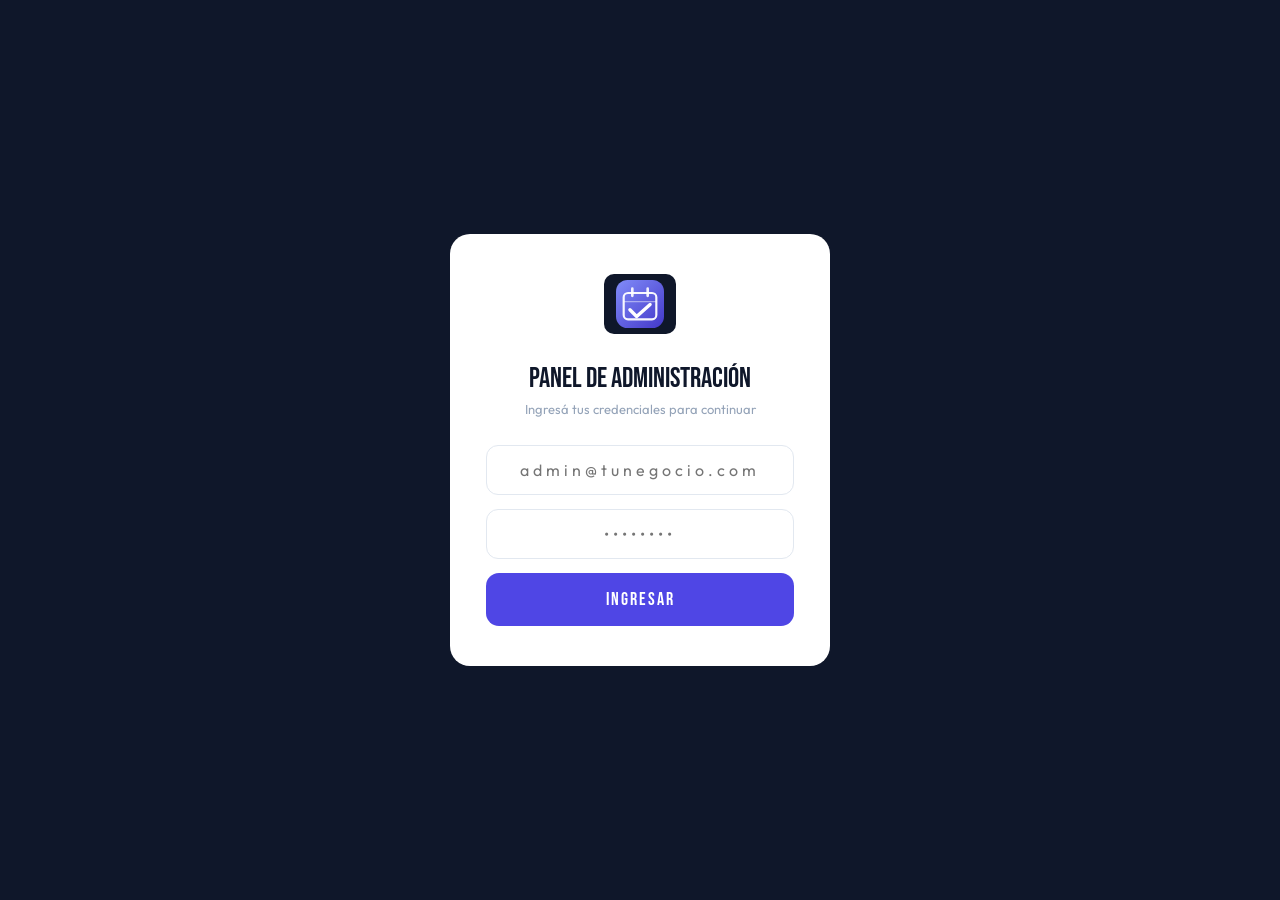
<file: admin.html>
<!DOCTYPE html>
<html lang="es">

<head>
  <meta charset="UTF-8" />
  <meta name="viewport" content="width=device-width, initial-scale=1" />
  <title>Admin · Panel</title>
  <link href="https://fonts.googleapis.com/css2?family=Bebas+Neue&family=Outfit:wght@400;500;600;700&display=swap"
    rel="stylesheet" />
  <link rel="stylesheet" href="admin.css" />
</head>
<body>
  <!-- ══ LOGIN ══════════════════════════════════════ -->
  <div id="login-screen">
    <div class="login-box">
      <img class="login-logo" src="logo.svg" alt="Logo" />
      <div class="login-title">Panel de Administración</div>
      <div class="login-sub">Ingresá tus credenciales para continuar</div>
      <input class="login-input" id="email-input" type="email" placeholder="admin@tunegocio.com" />
      <input class="login-input" id="pwd-input" type="password" placeholder="••••••••"
        onkeydown="if(event.key==='Enter') doLogin()" />
      <button class="login-btn" onclick="doLogin()">INGRESAR</button>
      <div class="login-error" id="login-error">Credenciales incorrectas</div>
    </div>
  </div>

  <!-- ══ PANEL ═══════════════════════════════════════ -->
  <div id="admin-panel" style="display:none">
    <div class="admin-navbar">
      <div class="admin-navbar-left">
        <img class="admin-logo" src="logo.svg" alt="Logo" />
        <span class="admin-badge">Admin</span>
        <span class="live-dot" id="live-dot" title="Actualizando cada 30s"></span>
      </div>
      <button class="logout-btn" onclick="doLogout()">Cerrar sesión</button>
    </div>

    <div class="tabs">
      <button class="tab-btn active" onclick="switchTab('turnos')">📋 Reservas</button>
      <button class="tab-btn" onclick="switchTab('bloqueos')">🚫 Bloqueos</button>
      <button class="tab-btn" onclick="switchTab('exportar')">📤 Exportar</button>
    </div>

    <!-- TAB TURNOS -->
    <div id="tab-turnos" class="admin-content">
      <div class="stats-grid" id="stats-grid"></div>
      <div class="admin-header-row">
        <div class="section-title admin-title-flex">Reservas</div>
        <div class="view-toggle">
          <button class="view-btn active" id="btn-vista-lista" onclick="switchView('lista')">☰ Lista</button>
          <button class="view-btn" id="btn-vista-cal" onclick="switchView('calendario')">📅 Semana</button>
        </div>
      </div>
      <div class="filter-bar">
        <span class="filter-label">Filtrar:</span>
        <!-- Opciones de servicio se generan desde CONFIG en admin.js -->
        <select class="filter-select" id="filter-sport"></select>
        <select class="filter-select" id="filter-period">
          <option value="today">Hoy</option>
          <option value="week">Esta semana</option>
          <option value="all">Todos</option>
        </select>
        <input class="filter-input search-input" id="filter-search" type="text" placeholder="Buscar nombre..."/>
        <div class="filter-hour-group">
          <select class="filter-select" id="filter-hour-from">
            <option value="">Desde</option>
          </select>
          <select class="filter-select" id="filter-hour-to">
            <option value="">Hasta</option>
          </select>
        </div>
      </div>

      <!-- VISTA LISTA -->
      <div id="view-lista">
        <div id="turnos-count"></div>
        <div class="table-wrap">
          <div class="table-header cols-bookings">
            <span>Hora</span><span>Fecha</span><span>Servicio</span>
            <span>Espacio</span><span>Titular</span>
            <span class="hide-mobile">Teléfono</span><span></span>
          </div>
          <div id="turnos-body">
            <div class="loading">Cargando...</div>
          </div>
        </div>
      </div>

      <!-- VISTA CALENDARIO -->
      <div id="view-calendario" class="hidden">
        <div class="cal-nav">
          <button class="cal-nav-btn" onclick="moveCalendar(-1)">&#8592;</button>
          <span class="cal-week-label" id="cal-week-label"></span>
          <button class="cal-nav-btn" onclick="moveCalendar(1)">&#8594;</button>
          <button class="cal-today-btn" onclick="goCalendarToday()">Hoy</button>
        </div>
        <div class="cal-wrap">
          <div class="cal-grid" id="cal-grid"></div>
        </div>
      </div>
    </div>

    <!-- TAB BLOQUEOS -->
    <div id="tab-bloqueos" class="admin-content hidden">
      <div class="section-title">Bloquear horario</div>
      <div class="block-form">
        <div>
          <label>Servicio</label>
          <!-- Opciones generadas por JS desde CONFIG -->
          <select id="bl-sport" onchange="updateCourtSelect()"></select>
        </div>
        <div><label>Espacio</label><select id="bl-court"></select></div>
        <div><label>Fecha</label><input type="date" id="bl-date" /></div>
        <div><label>Horario</label><select id="bl-time"></select></div>
        <button class="btn-orange flex-1" onclick="addBlock()">BLOQUEAR</button>
      </div>
      <div class="section-title">Horarios bloqueados</div>
      <div class="table-wrap">
        <div class="table-header cols-bloqueos">
          <span>Hora</span><span>Fecha</span><span>Servicio</span><span>Espacio</span><span></span>
        </div>
        <div id="bloqueos-body">
          <div class="loading">Cargando...</div>
        </div>
      </div>
    </div>

    <!-- TAB EXPORTAR -->
    <div id="tab-exportar" class="admin-content hidden">
      <div class="section-title">Exportar reservas</div>
      <div class="export-card">
        <div class="export-card-title">Exportar como CSV</div>
        <div class="export-card-sub">Descargá todas las reservas en formato CSV. Podés abrirlo con Excel o Google Sheets.</div>
        <div class="flex-row-gap">
          <button class="btn-orange flex-1" onclick="exportCSV('all')">EXPORTAR TODAS</button>
          <button class="export-btn flex-1 whitespace-nowrap" onclick="exportCSV('today')">SOLO HOY</button>
        </div>
      </div>
      <div class="export-card mt-20">
        <div class="export-card-title">Zona peligrosa</div>
        <div class="export-card-sub">Borrá todas las reservas pasadas para limpiar el historial.</div>
        <button class="btn-danger" onclick="clearPast()">Eliminar reservas pasadas</button>
      </div>
    </div>

  </div><!-- fin admin-panel -->

  <!-- ══ MODAL EDITAR ════════════════════════════════ -->
  <div id="edit-modal" class="modal-overlay hidden" onclick="closeModal(event)">
    <div class="modal-box">
      <div class="modal-title">Editar reserva</div>
      <div class="modal-field">
        <label class="modal-label">Nombre</label>
        <input class="modal-input" id="edit-name" />
      </div>
      <div class="modal-field">
        <label class="modal-label">Teléfono</label>
        <input class="modal-input" id="edit-phone" type="tel" />
      </div>
      <div class="modal-field">
        <label class="modal-label">Horario</label>
        <select class="modal-input" id="edit-time"></select>
      </div>
      <div class="modal-field">
        <label class="modal-label">Notas internas</label>
        <textarea class="modal-input modal-textarea" id="edit-notes" placeholder="Ej: cliente habitual, pagó seña..."></textarea>
      </div>
      <div class="modal-btns">
        <button class="modal-cancel"
          onclick="document.getElementById('edit-modal').style.display='none'">Cancelar</button>
        <button class="modal-save" onclick="saveEdit()">GUARDAR</button>
      </div>
    </div>
  </div>

  <div id="admin-toast" class="toast"></div>
  <script src="admin.js"></script>
</body>

</html>
</file>
<file: admin.css>
:root {
    --black: #0F172A;
    --green: #4F46E5;
    --gbright: #6366F1;
    --glight: #EEF2FF;
    --gtext: #3730A3;
    --white: #FFFFFF;
    --offwhite: #F8FAFF;
    --gray: #E2E8F0;
    --muted: #94A3B8;
    --text: #1E293B;
    --blue: #0EA5E9;
    --bluelight: #F0F9FF;
    --red: #EF4444;
    --redlight: #FEF2F2;
    --redborder: #E8B0A8;
    --orange: #D97706;
    --orangelight: #FEF3C7;
}

* {
    box-sizing: border-box;
    margin: 0;
    padding: 0;
}

body {
    font-family: 'Outfit', sans-serif;
    background: var(--offwhite);
    color: var(--text);
    min-height: 100vh;
}

/* ── LOGIN ─────────────────────────────────────── */
#login-screen {
    min-height: 100vh;
    display: flex;
    align-items: center;
    justify-content: center;
    background: var(--black);
}

.login-box {
    background: var(--white);
    border-radius: 20px;
    padding: 40px 36px;
    width: 100%;
    max-width: 380px;
    text-align: center;
}

.login-logo {
    height: 60px;
    background: var(--black);
    border-radius: 10px;
    padding: 6px 12px;
    margin-bottom: 24px;
}

.login-title {
    font-family: 'Bebas Neue', sans-serif;
    font-size: 28px;
    color: var(--black);
    margin-bottom: 6px;
}

.login-sub {
    font-size: 13px;
    color: var(--muted);
    margin-bottom: 28px;
}

.login-input {
    width: 100%;
    padding: 14px 16px;
    border-radius: 12px;
    border: 1.5px solid var(--gray);
    font-size: 16px;
    font-family: 'Outfit', sans-serif;
    outline: none;
    margin-bottom: 14px;
    transition: border-color .15s;
    text-align: center;
    letter-spacing: 4px;
}

.login-input:focus {
    border-color: var(--green);
}

.login-btn {
    width: 100%;
    padding: 16px;
    border-radius: 13px;
    border: none;
    background: var(--green);
    color: #fff;
    font-family: 'Bebas Neue', sans-serif;
    font-size: 18px;
    letter-spacing: 2px;
    cursor: pointer;
    transition: background .15s;
}

.login-btn:hover {
    background: var(--gtext);
}

.login-error {
    font-size: 13px;
    color: var(--red);
    margin-top: 12px;
    display: none;
}

/* ── PANEL ─────────────────────────────────────── */
#admin-panel {
    display: none;
}

.admin-navbar {
    background: var(--black);
    padding: 14px 24px;
    display: flex;
    align-items: center;
    justify-content: space-between;
    position: sticky;
    top: 0;
    z-index: 100;
}

.admin-navbar-left {
    display: flex;
    align-items: center;
    gap: 14px;
}

.admin-logo {
    height: 44px;
    background: var(--white);
    border-radius: 8px;
    padding: 4px 8px;
}

.admin-badge {
    background: var(--green);
    color: #fff;
    font-size: 11px;
    font-weight: 700;
    letter-spacing: 1px;
    text-transform: uppercase;
    padding: 4px 10px;
    border-radius: 6px;
}

.logout-btn {
    background: rgba(255, 255, 255, 0.08);
    border: 1px solid rgba(255, 255, 255, 0.15);
    border-radius: 8px;
    padding: 8px 14px;
    color: rgba(255, 255, 255, 0.6);
    font-size: 13px;
    cursor: pointer;
    font-family: 'Outfit', sans-serif;
    transition: all .15s;
}

.logout-btn:hover {
    background: rgba(255, 255, 255, 0.14);
    color: #fff;
}

/* ── TABS ──────────────────────────────────────── */
.tabs {
    background: var(--white);
    border-bottom: 1.5px solid var(--gray);
    display: flex;
    padding: 0 24px;
}

.tab-btn {
    padding: 16px 20px;
    border: none;
    background: none;
    font-family: 'Outfit', sans-serif;
    font-size: 14px;
    font-weight: 600;
    color: var(--muted);
    cursor: pointer;
    border-bottom: 3px solid transparent;
    transition: all .15s;
    margin-bottom: -1.5px;
}

.tab-btn.active {
    color: var(--green);
    border-bottom-color: var(--green);
}

.tab-btn:hover:not(.active) {
    color: var(--text);
}

/* ── CONTENT ───────────────────────────────────── */
.admin-content {
    padding: 28px 24px;
    max-width: 1100px;
    margin: 0 auto;
}

/* ── STATS ─────────────────────────────────────── */
.stats-grid {
    display: grid;
    grid-template-columns: repeat(auto-fit, minmax(160px, 1fr));
    gap: 14px;
    margin-bottom: 28px;
}

.stat-card {
    background: var(--white);
    border: 1.5px solid var(--gray);
    border-radius: 16px;
    padding: 20px;
}

.stat-label {
    font-size: 11px;
    font-weight: 700;
    color: var(--muted);
    text-transform: uppercase;
    letter-spacing: 1px;
    margin-bottom: 8px;
}

.stat-value {
    font-family: 'Bebas Neue', sans-serif;
    font-size: 36px;
    color: var(--black);
    line-height: 1;
}

.stat-sub {
    font-size: 12px;
    color: var(--muted);
    margin-top: 4px;
}

/* ── FILTERS ───────────────────────────────────── */
.filter-bar {
    display: flex;
    gap: 10px;
    flex-wrap: wrap;
    margin-bottom: 20px;
    align-items: center;
}

.filter-select,
.filter-input {
    padding: 10px 14px;
    border-radius: 10px;
    border: 1.5px solid var(--gray);
    background: var(--white);
    font-family: 'Outfit', sans-serif;
    font-size: 14px;
    color: var(--text);
    outline: none;
    cursor: pointer;
}

.filter-select:focus,
.filter-input:focus {
    border-color: var(--green);
}

.filter-label {
    font-size: 13px;
    color: var(--muted);
    font-weight: 500;
}

/* ── TABLE ─────────────────────────────────────── */
.table-wrap {
    background: var(--white);
    border: 1.5px solid var(--gray);
    border-radius: 16px;
    overflow: hidden;
}

.table-header {
    display: grid;
    background: var(--offwhite);
    border-bottom: 1.5px solid var(--gray);
    padding: 12px 20px;
    font-size: 11px;
    font-weight: 700;
    color: var(--muted);
    text-transform: uppercase;
    letter-spacing: 1px;
}

.table-row {
    display: grid;
    padding: 16px 20px;
    border-bottom: 1px solid var(--gray);
    align-items: center;
    transition: background .1s;
}

.table-row:last-child {
    border-bottom: none;
}

.table-row:hover {
    background: var(--offwhite);
}

.cols-bookings {
    grid-template-columns: 80px 110px 90px 1fr 1fr 100px 90px;
}

.pill {
    display: inline-block;
    font-size: 11px;
    font-weight: 700;
    letter-spacing: .5px;
    text-transform: uppercase;
    padding: 3px 10px;
    border-radius: 20px;
}

.pill-s1 {
    background: var(--glight);
    color: var(--gtext);
}

.pill-s2 {
    background: var(--bluelight);
    color: var(--blue);
}

/* ── ICON BUTTONS ──────────────────────────────── */
.icon-btn {
    width: 32px;
    height: 32px;
    border-radius: 8px;
    border: 1.5px solid var(--gray);
    background: transparent;
    display: inline-flex;
    align-items: center;
    justify-content: center;
    cursor: pointer;
    font-size: 14px;
    transition: all .15s;
}

.icon-btn.delete {
    background: var(--redlight);
    border-color: var(--redborder);
    color: var(--red);
}

.icon-btn.delete:hover {
    background: var(--red);
    border-color: var(--red);
    color: #fff;
}

.icon-btn.edit {
    background: var(--glight);
    border-color: var(--green);
    color: var(--green);
}

.icon-btn.edit:hover {
    background: var(--green);
    color: #fff;
}

.empty-table {
    padding: 48px;
    text-align: center;
    color: var(--muted);
    font-size: 14px;
}

.empty-table span {
    display: block;
    font-size: 36px;
    margin-bottom: 12px;
}

.loading {
    text-align: center;
    padding: 32px;
    color: var(--muted);
    font-size: 14px;
}

/* ── SKELETON ──────────────────────────────────── */
@keyframes shimmer {
  0%   { background-position: -400px 0; }
  100% { background-position:  400px 0; }
}
.skel {
  border-radius: 6px;
  background: linear-gradient(90deg, var(--gray) 25%, #e8edf5 50%, var(--gray) 75%);
  background-size: 800px 100%;
  animation: shimmer 1.4s infinite linear;
  display: block;
}
.skel-row { pointer-events: none; }

/* ── SECTION TITLE ─────────────────────────────── */
.section-title {
    font-family: 'Bebas Neue', sans-serif;
    font-size: 20px;
    color: var(--black);
    margin-bottom: 16px;
    display: flex;
    align-items: center;
    gap: 12px;
}

.section-title::after {
    content: '';
    flex: 1;
    height: 1px;
    background: var(--gray);
}

/* ── BLOCK FORM ────────────────────────────────── */
.block-form {
    background: var(--white);
    border: 1.5px solid var(--gray);
    border-radius: 16px;
    padding: 24px;
    display: grid;
    grid-template-columns: 1fr 1fr 1fr 1fr auto;
    gap: 12px;
    align-items: end;
    margin-bottom: 24px;
}

.block-form label {
    font-size: 11px;
    font-weight: 700;
    color: var(--muted);
    text-transform: uppercase;
    letter-spacing: .8px;
    margin-bottom: 8px;
    display: block;
}

.block-form select,
.block-form input {
    width: 100%;
    padding: 12px 14px;
    border-radius: 10px;
    border: 1.5px solid var(--gray);
    background: var(--white);
    font-family: 'Outfit', sans-serif;
    font-size: 14px;
    color: var(--text);
    outline: none;
}

.block-form select:focus,
.block-form input:focus {
    border-color: var(--orange);
}

/* ── BUTTONS ───────────────────────────────────── */
.btn-orange {
    padding: 13px 20px;
    border-radius: 10px;
    border: none;
    background: var(--orange);
    color: #fff;
    font-family: 'Bebas Neue', sans-serif;
    font-size: 16px;
    letter-spacing: 1.5px;
    cursor: pointer;
    white-space: nowrap;
    transition: background .15s;
}

.btn-orange:hover {
    background: #B45309;
}

.export-btn {
    padding: 10px 18px;
    border-radius: 10px;
    border: 1.5px solid var(--green);
    background: transparent;
    color: var(--green);
    font-family: 'Bebas Neue', sans-serif;
    font-size: 15px;
    letter-spacing: 1.5px;
    cursor: pointer;
    transition: all .15s;
}

.export-btn:hover {
    background: var(--glight);
}

.btn-danger {
    padding: 12px 20px;
    border-radius: 10px;
    border: 1.5px solid var(--red);
    background: var(--redlight);
    color: var(--red);
    font-family: 'Outfit', sans-serif;
    font-size: 14px;
    font-weight: 700;
    cursor: pointer;
    transition: all .15s;
}

.btn-danger:hover {
    background: var(--red);
    color: #fff;
}

/* ── EXPORT CARDS ──────────────────────────────── */
.export-card {
    background: var(--white);
    border: 1.5px solid var(--gray);
    border-radius: 16px;
    padding: 28px;
    max-width: 500px;
}

.export-card-title {
    font-size: 15px;
    font-weight: 600;
    margin-bottom: 6px;
}

.export-card-sub {
    font-size: 13px;
    color: var(--muted);
    margin-bottom: 20px;
    line-height: 1.6;
}

/* ── MODAL ─────────────────────────────────────── */
.modal-overlay {
    position: fixed;
    inset: 0;
    background: rgba(0, 0, 0, 0.45);
    display: flex;
    align-items: center;
    justify-content: center;
    z-index: 999;
}

.modal-box {
    background: var(--white);
    border-radius: 18px;
    padding: 28px;
    width: 100%;
    max-width: 400px;
    box-shadow: 0 20px 60px rgba(0, 0, 0, 0.2);
}

.modal-title {
    font-family: 'Bebas Neue', sans-serif;
    font-size: 24px;
    color: var(--black);
    margin-bottom: 22px;
}

.modal-field {
    margin-bottom: 16px;
}

.modal-label {
    font-size: 11px;
    font-weight: 700;
    color: var(--muted);
    text-transform: uppercase;
    letter-spacing: .8px;
    display: block;
    margin-bottom: 7px;
}

.modal-input {
    width: 100%;
    padding: 12px 14px;
    border-radius: 10px;
    border: 1.5px solid var(--gray);
    background: var(--white);
    font-family: 'Outfit', sans-serif;
    font-size: 15px;
    outline: none;
    transition: border-color .15s;
}

.modal-input:focus {
    border-color: var(--green);
}

.modal-textarea {
    resize: vertical;
    min-height: 80px;
    font-size: 14px;
    color: var(--text);
}

.notes-dot {
    font-size: 13px;
    cursor: help;
}

.modal-btns {
    display: flex;
    gap: 10px;
    margin-top: 22px;
}

.modal-save {
    flex: 2;
    padding: 13px;
    border-radius: 10px;
    border: none;
    background: var(--green);
    color: #fff;
    font-family: 'Bebas Neue', sans-serif;
    font-size: 17px;
    letter-spacing: 1.5px;
    cursor: pointer;
    transition: background .15s;
}

.modal-save:hover {
    background: var(--gtext);
}

.modal-cancel {
    flex: 1;
    padding: 13px;
    border-radius: 10px;
    border: 1.5px solid var(--gray);
    background: transparent;
    color: var(--muted);
    font-family: 'Bebas Neue', sans-serif;
    font-size: 17px;
    cursor: pointer;
    transition: all .15s;
}

.modal-cancel:hover {
    border-color: var(--text);
    color: var(--text);
}

/* ── VIEW TOGGLE ────────────────────────────────── */
.view-toggle {
  display: flex;
  gap: 3px;
  background: var(--gray);
  padding: 4px;
  border-radius: 10px;
}

.view-btn {
  padding: 7px 16px;
  border-radius: 7px;
  border: none;
  background: transparent;
  font-family: 'Outfit', sans-serif;
  font-size: 13px;
  font-weight: 600;
  color: var(--muted);
  cursor: pointer;
  transition: all .15s;
  white-space: nowrap;
}

.view-btn.active {
  background: var(--white);
  color: var(--text);
  box-shadow: 0 1px 4px rgba(0,0,0,.1);
}

/* ── CALENDAR NAV ────────────────────────────────── */
.cal-nav {
  display: flex;
  align-items: center;
  gap: 10px;
  margin-bottom: 14px;
  flex-wrap: wrap;
}

.cal-nav-btn {
  width: 36px;
  height: 36px;
  border-radius: 8px;
  border: 1.5px solid var(--gray);
  background: var(--white);
  font-size: 16px;
  cursor: pointer;
  display: flex;
  align-items: center;
  justify-content: center;
  transition: all .15s;
  flex-shrink: 0;
}

.cal-nav-btn:hover {
  border-color: var(--green);
  color: var(--green);
}

.cal-week-label {
  font-weight: 600;
  font-size: 14px;
  color: var(--text);
}

.cal-today-btn {
  padding: 7px 14px;
  border-radius: 8px;
  border: 1.5px solid var(--gray);
  background: var(--white);
  font-family: 'Outfit', sans-serif;
  font-size: 13px;
  font-weight: 600;
  color: var(--muted);
  cursor: pointer;
  transition: all .15s;
  margin-left: auto;
}

.cal-today-btn:hover {
  border-color: var(--green);
  color: var(--green);
}

/* ── CALENDAR GRID ────────────────────────────────── */
.cal-wrap {
  background: var(--white);
  border: 1.5px solid var(--gray);
  border-radius: 16px;
  overflow: auto;
  -webkit-overflow-scrolling: touch;
  /* Ocupa el espacio restante del viewport */
  height: calc(100vh - 420px);
  min-height: 300px;
}

.cal-grid {
  display: grid;
  /* columnas se setean dinámicamente desde JS; sin min-width fijo */
  grid-template-columns: 52px repeat(7, 1fr);
  min-width: 600px;
}

.cal-corner {
  border-bottom: 1.5px solid var(--gray);
  border-right: 1px solid var(--gray);
  background: var(--offwhite);
  position: sticky;
  top: 0;
  left: 0;
  z-index: 3;
}

.cal-day-header {
  padding: 8px 4px;
  text-align: center;
  border-bottom: 1.5px solid var(--gray);
  border-right: 1px solid var(--gray);
  background: var(--offwhite);
  position: sticky;
  top: 0;
  z-index: 2;
}

.cal-day-header:last-child { border-right: none; }
.cal-today-header { background: var(--glight); }

.cal-day-name {
  display: block;
  font-size: 10px;
  font-weight: 700;
  color: var(--muted);
  text-transform: uppercase;
  letter-spacing: 1px;
  margin-bottom: 4px;
}

.cal-day-num {
  font-family: 'Bebas Neue', sans-serif;
  font-size: 20px;
  color: var(--text);
  line-height: 1;
}

.cal-today-num {
  display: inline-flex;
  align-items: center;
  justify-content: center;
  background: var(--green);
  color: #fff;
  width: 30px;
  height: 30px;
  border-radius: 50%;
}

.cal-time-label {
  padding: 2px 6px 0;
  font-size: 10px;
  font-weight: 600;
  color: var(--muted);
  text-align: right;
  border-bottom: 1px solid var(--gray);
  border-right: 1px solid var(--gray);
  display: flex;
  align-items: flex-start;
  justify-content: flex-end;
  background: var(--offwhite);
  position: sticky;
  left: 0;
  z-index: 1;
}

.cal-cell {
  min-height: 38px;
  padding: 2px 3px;
  border-bottom: 1px solid var(--gray);
  border-right: 1px solid var(--gray);
}

.cal-cell:last-child { border-right: none; }
.cal-past { background: #fafafa; }

.cal-card {
  border-radius: 5px;
  padding: 4px 7px;
  margin-bottom: 2px;
  cursor: pointer;
  transition: opacity .15s, transform .1s;
  overflow: hidden;
}

.cal-card:hover {
  opacity: .82;
  transform: translateY(-1px);
}

.cal-card-s1 {
  background: var(--glight);
  border-left: 3px solid var(--green);
}

.cal-card-s2 {
  background: var(--bluelight);
  border-left: 3px solid var(--blue);
}

.cal-card-court {
  display: block;
  font-size: 9px;
  font-weight: 700;
  text-transform: uppercase;
  letter-spacing: .5px;
  color: var(--muted);
  margin-bottom: 1px;
}

.cal-card-name {
  display: block;
  font-size: 12px;
  font-weight: 600;
  color: var(--text);
  white-space: nowrap;
  overflow: hidden;
  text-overflow: ellipsis;
}

#turnos-count {
  font-size: 13px;
  color: var(--muted);
  margin-bottom: 10px;
  font-weight: 500;
}

/* ── RESPONSIVE ────────────────────────────────── */
@media (max-width: 768px) {
  .table-header.cols-bookings { display: none; }

  .table-row.cols-bookings {
    display: flex;
    flex-wrap: wrap;
    align-items: center;
    gap: 8px;
    padding: 14px 16px;
    border-bottom: 1.5px solid var(--gray);
  }

  /* Hora — grande a la izquierda */
  .table-row.cols-bookings > span:nth-child(1) {
    font-family: 'Bebas Neue', sans-serif;
    font-size: 22px; color: var(--black);
    min-width: 60px;
  }

  /* Fecha */
  .table-row.cols-bookings > span:nth-child(2) {
    font-size: 12px; color: var(--muted);
  }

  /* Pill deporte */
  .table-row.cols-bookings > span:nth-child(3) { 
    
  }

  /* Cancha */
  .table-row.cols-bookings > span:nth-child(4) {
    font-size: 12px; color: var(--muted);
    width: 100%;
  }

  /* Titular — destacado */
  .table-row.cols-bookings > span:nth-child(5) {
    font-size: 15px; font-weight: 700; color: var(--black);
    flex: 1;
  }

  /* Botones */
  .table-row.cols-bookings > span:last-child {
    display: flex; gap: 8px; margin-left: auto;
  }

  .hide-mobile { display: none; }
  .icon-btn { width: 36px; height: 36px; font-size: 15px; }

  .block-form { grid-template-columns: 1fr 1fr; gap: 10px; }
  .block-form button { grid-column: 1 / -1; }
  .admin-content { padding: 16px 12px; }
  .tabs { padding: 0 10px; overflow-x: auto; }
  .tab-btn { padding: 12px 10px; font-size: 12px; white-space: nowrap; }
  .stats-grid { grid-template-columns: 1fr 1fr; }
  .modal-box { margin: 16px; padding: 22px 18px; max-width: 100%; }
  .export-card { max-width: 100%; }
  .view-toggle { margin-left: 0; }

  /* Calendario mobile: 3 días, sin scroll horizontal */
  .cal-wrap { overflow: hidden; border-radius: 12px; }
  .cal-grid { min-width: unset !important; } /* JS setea las columnas */
  .cal-cell { min-height: 46px; padding: 2px; }
  .cal-card { padding: 3px 5px; }
  .cal-card-name { font-size: 11px; }
  .cal-card-court { font-size: 8px; }
  .cal-day-num { font-size: 17px; }
  .cal-time-label { font-size: 10px; padding: 3px 4px 0; }
  .cal-nav { gap: 6px; }
  .cal-week-label { font-size: 13px; }

  /* Filter bar mobile: los filtros de hora en fila aparte */
  .filter-bar { gap: 8px; }
  .filter-bar .filter-select,
  .filter-bar .filter-input { font-size: 13px; padding: 9px 10px; }
  .filter-hour-group { width: 100%; display: flex; gap: 8px; }
  .filter-hour-group .filter-select { flex: 1; }
}
/* ── UTILITIES ADMIN ── */
.hidden { display: none; }
.flex-row-gap { display: flex; gap: 10px; flex-wrap: wrap; }
.flex-1 { flex: 1; }
.whitespace-nowrap { white-space: nowrap; }
.mt-20 { margin-top: 20px; }
.admin-header-row { display: flex; align-items: center; margin-bottom: 16px; gap: 12px; flex-wrap: wrap; }
.admin-title-flex { margin-bottom: 0; flex: 1; min-width: 120px; }
.search-input { min-width: 180px; }
.cols-bloqueos { grid-template-columns: 80px 120px 1fr 1fr 60px; }

/* ── LIVE DOT ────────────────────────────────────── */
.live-dot {
  width: 8px;
  height: 8px;
  border-radius: 50%;
  background: var(--gbright);
  margin-left: 4px;
  flex-shrink: 0;
  transition: transform .2s, background .2s;
}
.live-dot.pulse {
  animation: livePulse .8s ease;
}
@keyframes livePulse {
  0%   { transform: scale(1);   background: var(--gbright); }
  50%  { transform: scale(1.8); background: #fff; }
  100% { transform: scale(1);   background: var(--gbright); }
}

/* ── TOAST ADMIN ─────────────────────────────────── */
.toast {
  position: fixed;
  bottom: 28px;
  left: 50%;
  transform: translateX(-50%) translateY(80px);
  background: var(--black);
  color: #fff;
  padding: 14px 24px;
  border-radius: 14px;
  font-size: 14px;
  font-weight: 600;
  z-index: 9999;
  transition: transform .28s cubic-bezier(.34,1.3,.64,1), opacity .28s ease;
  opacity: 0;
  pointer-events: none;
  max-width: calc(100vw - 40px);
  text-align: center;
  box-shadow: 0 8px 32px rgba(0,0,0,.25);
}
.toast.show          { transform: translateX(-50%) translateY(0); opacity: 1; }
.toast.toast-error   { background: var(--red); }
.toast.toast-success { background: var(--green); }
.toast.toast-info    { background: var(--blue); }
</file>
